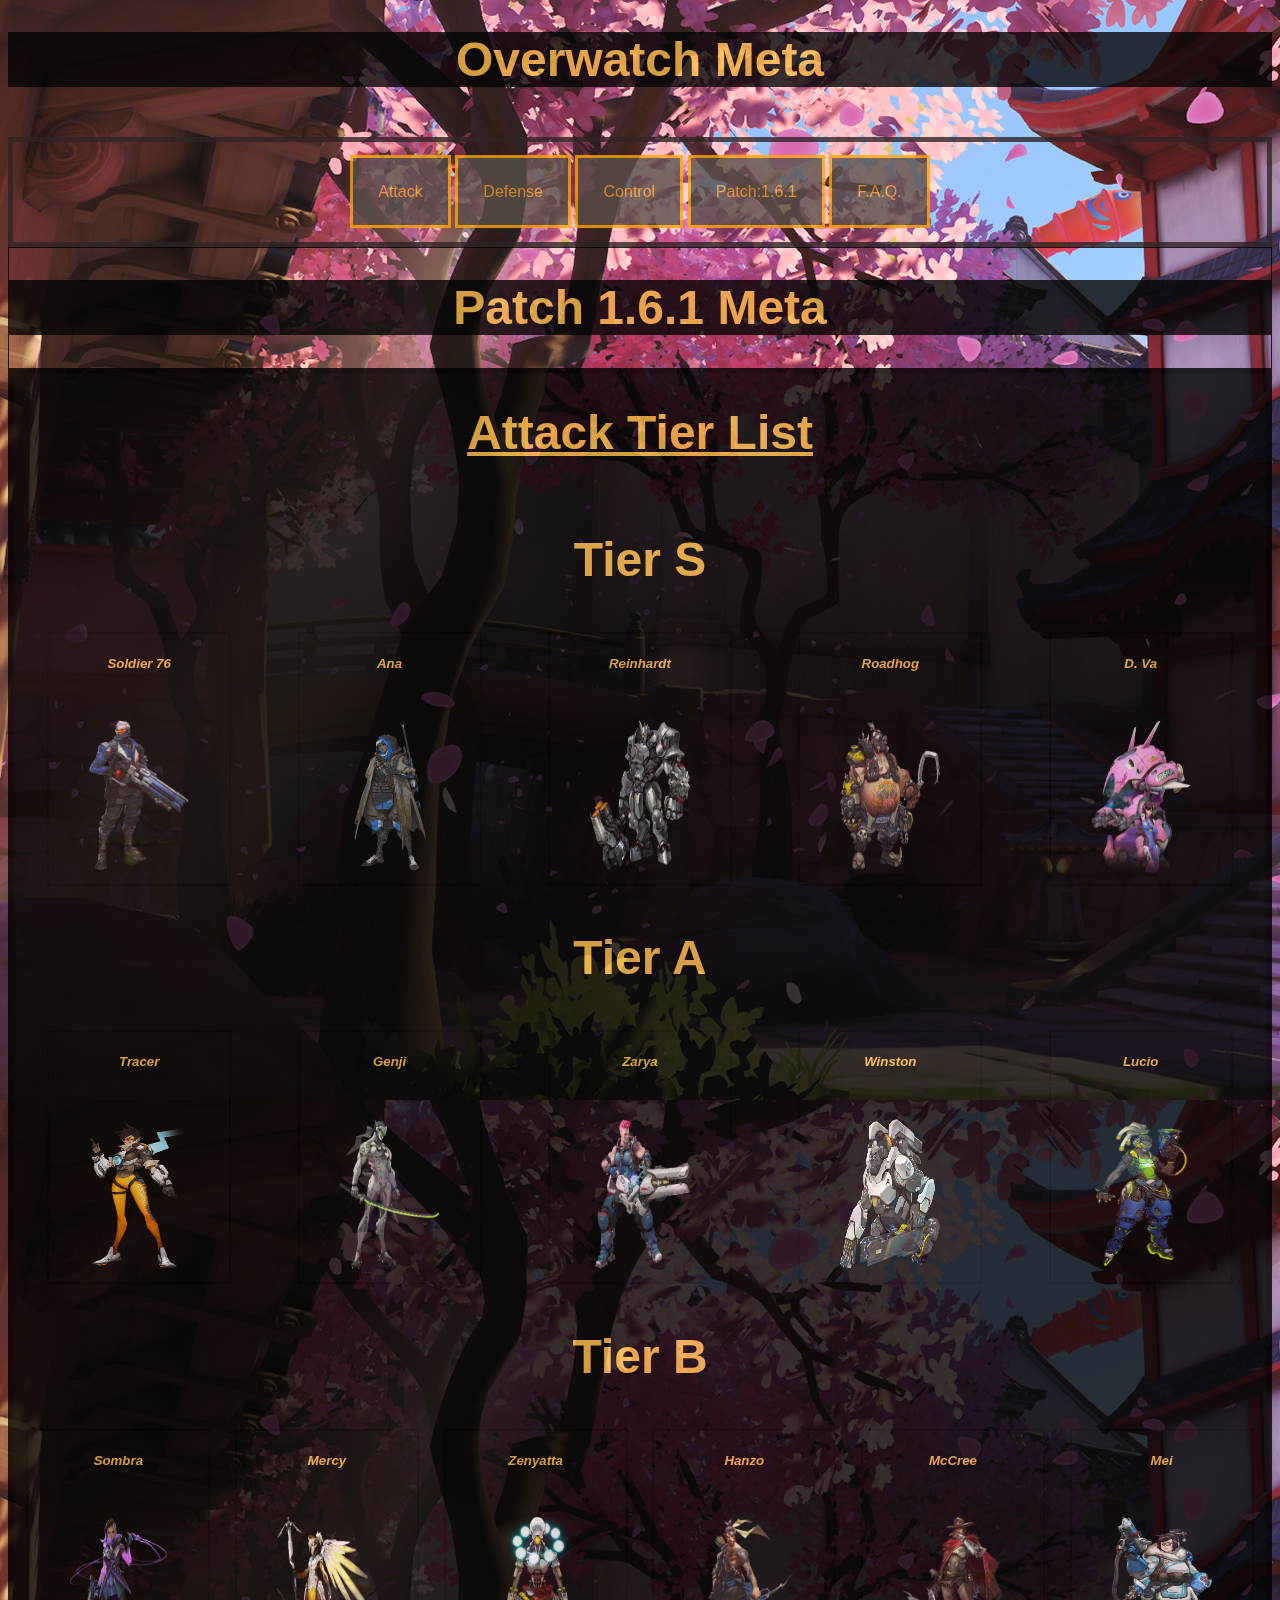
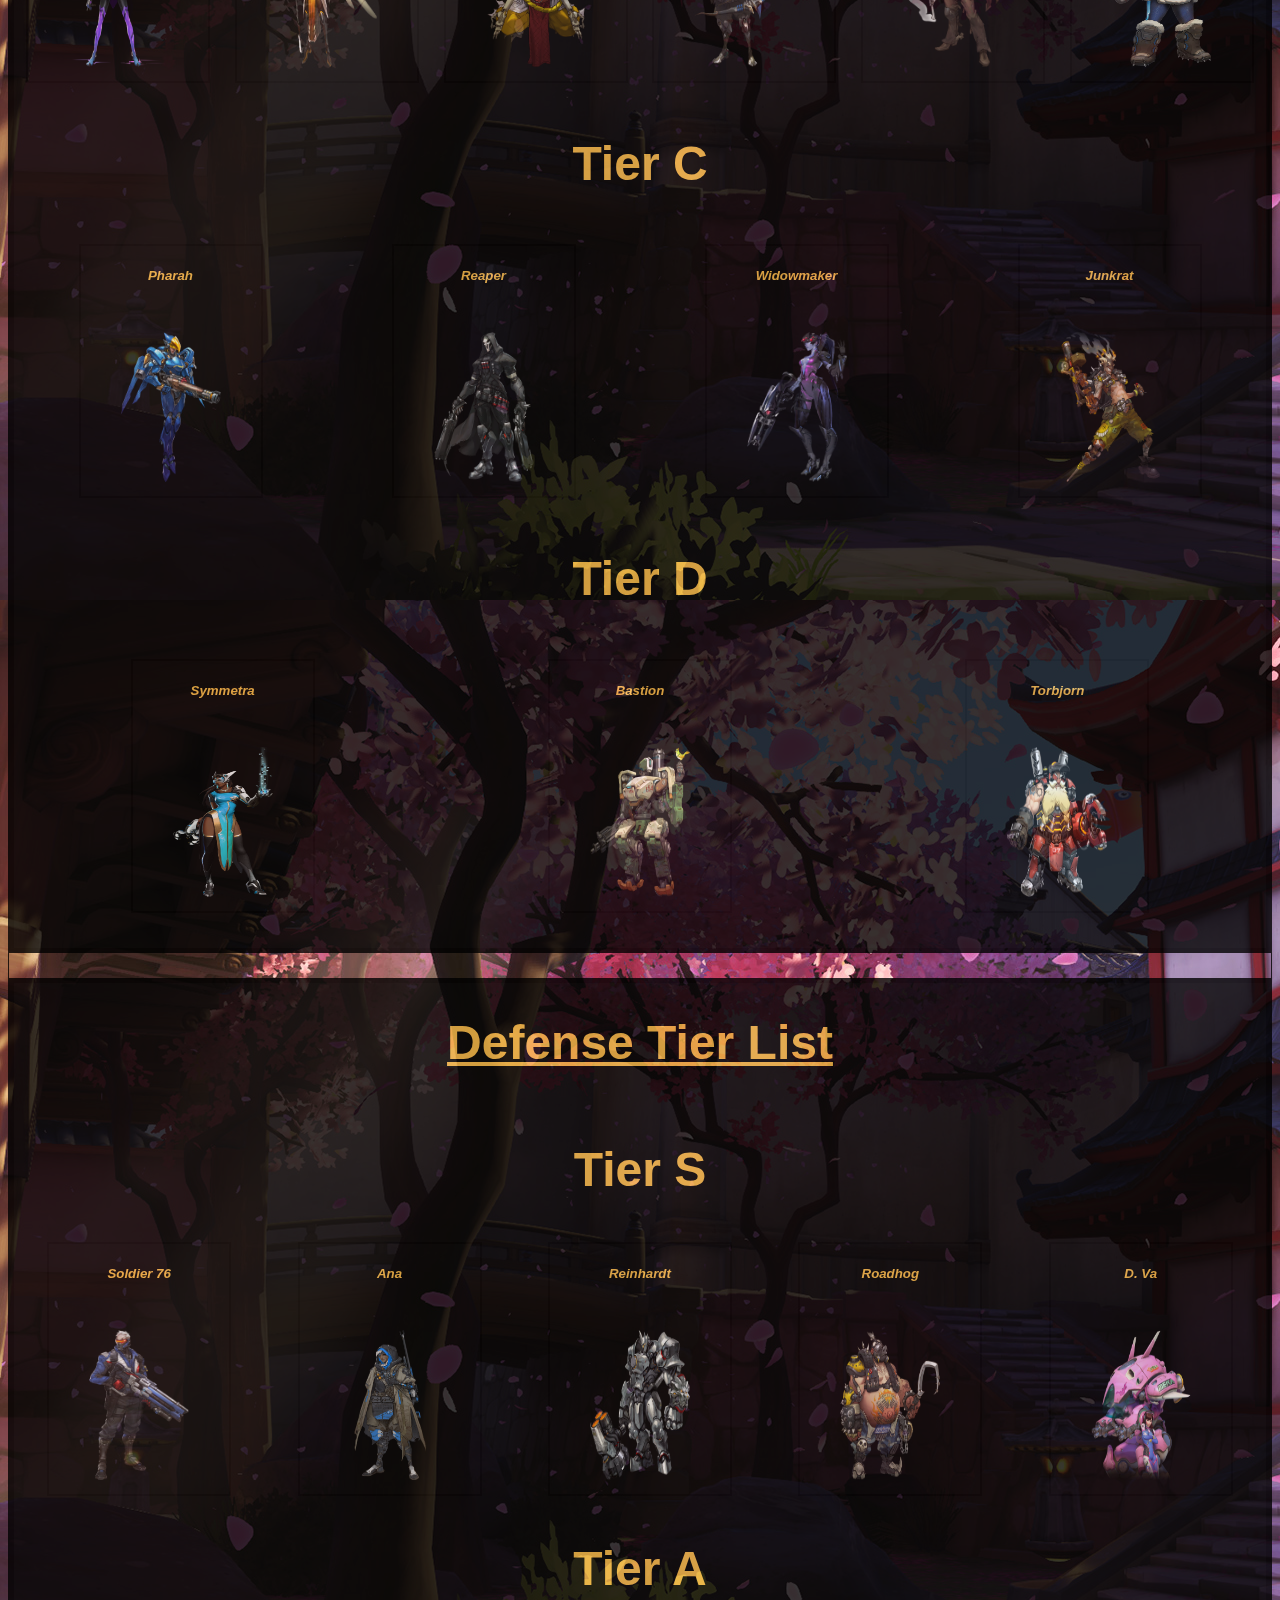
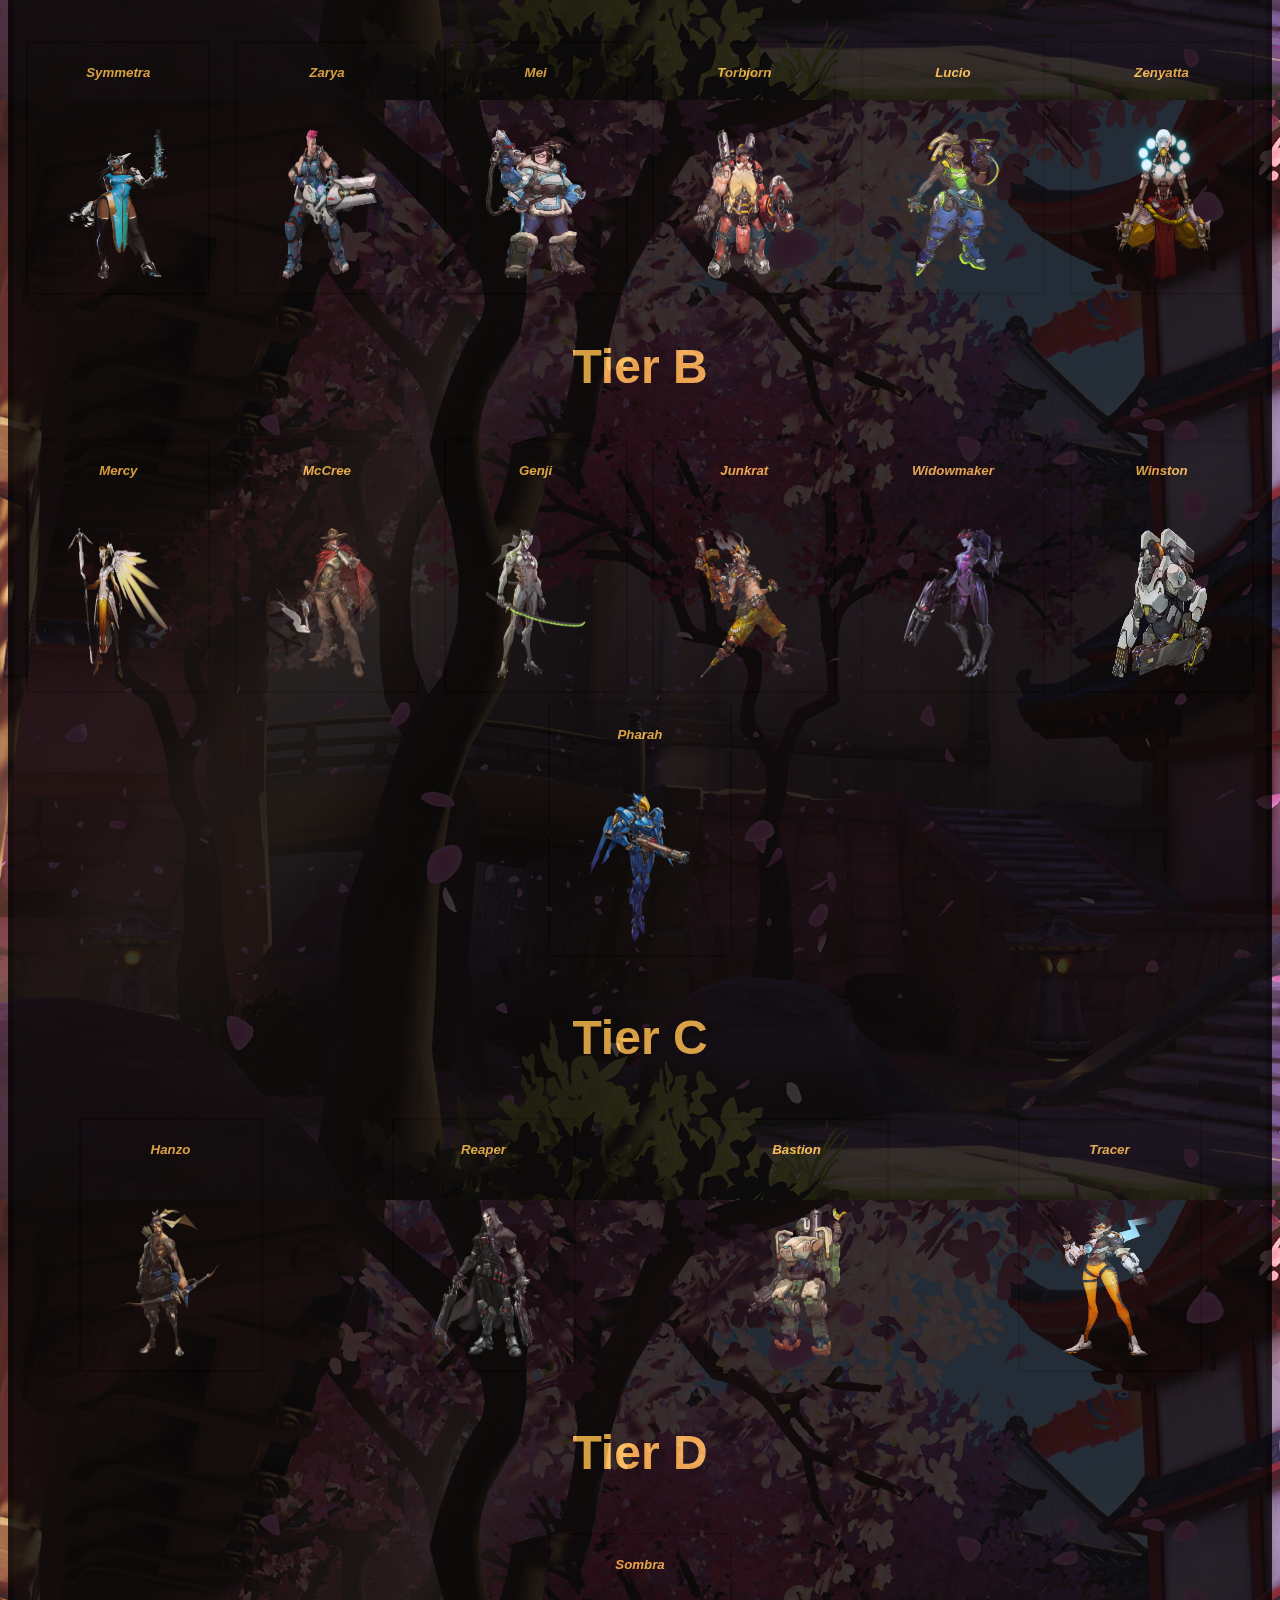
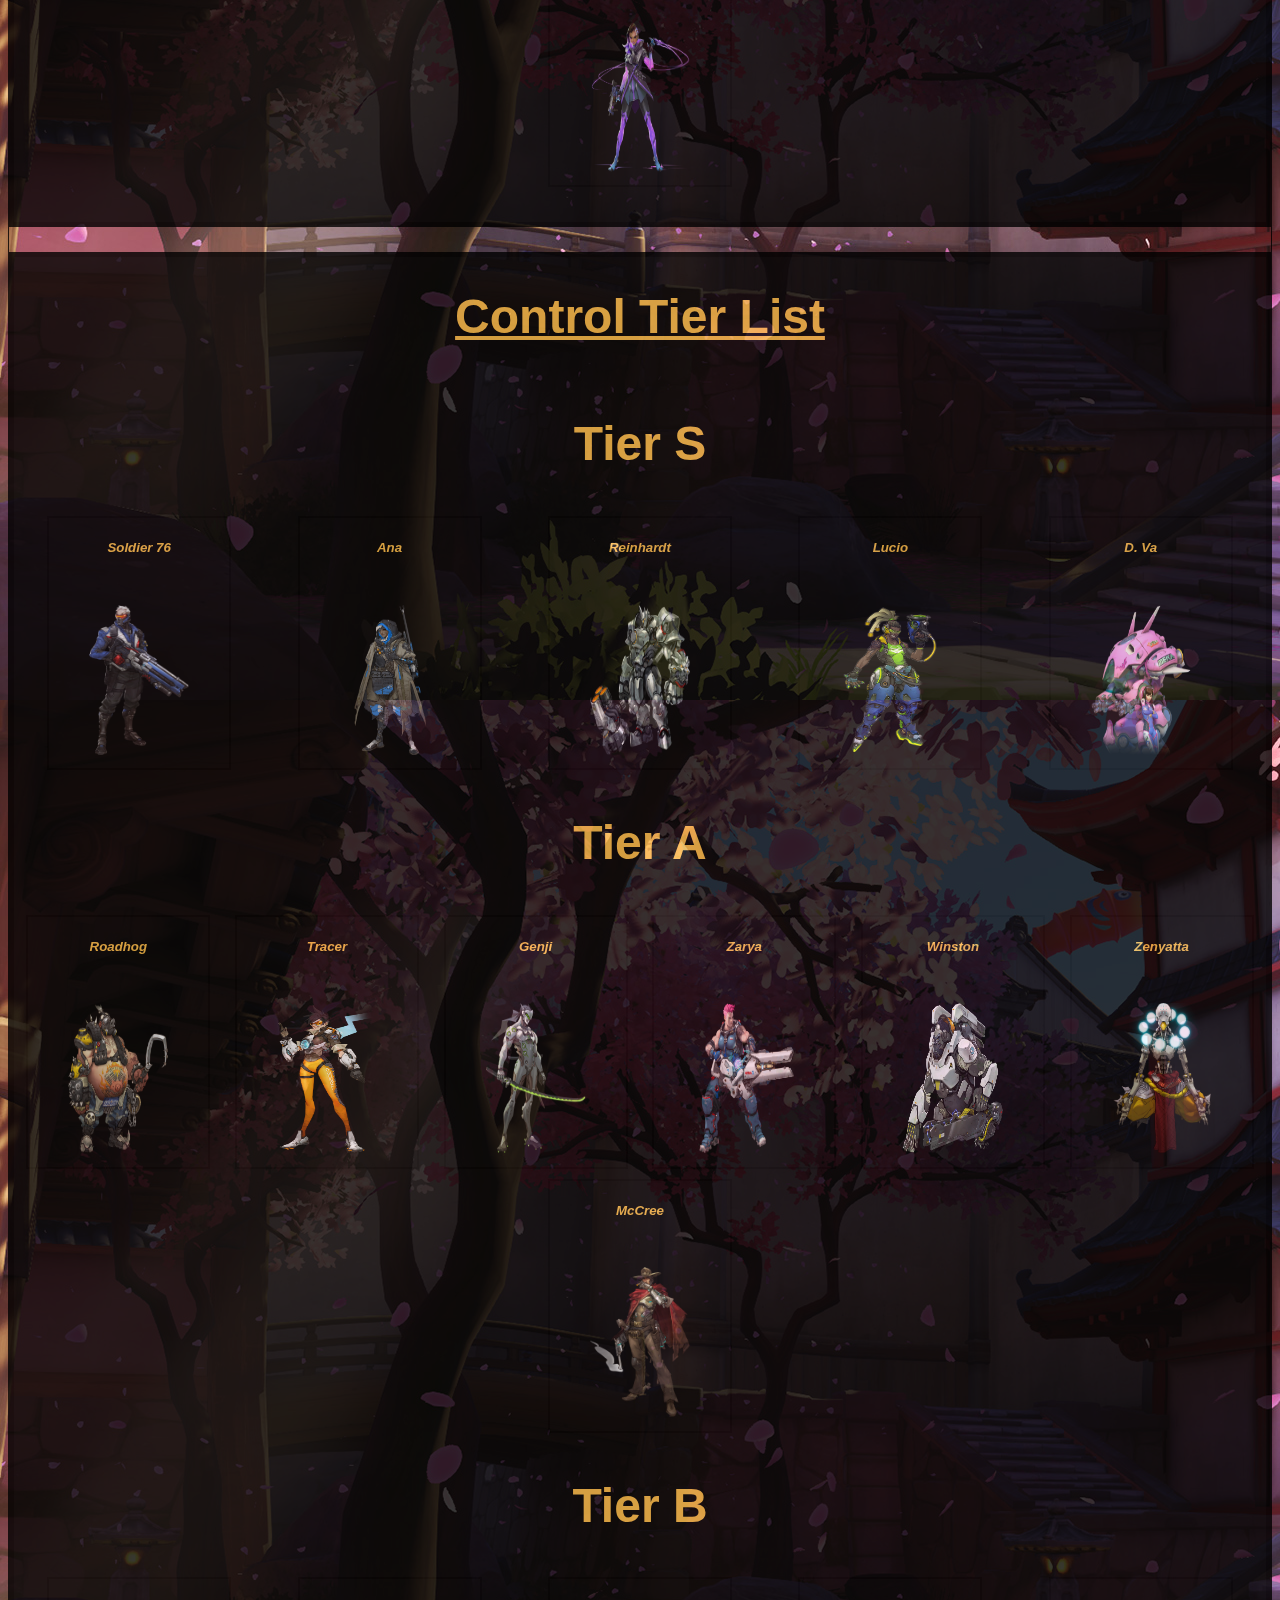
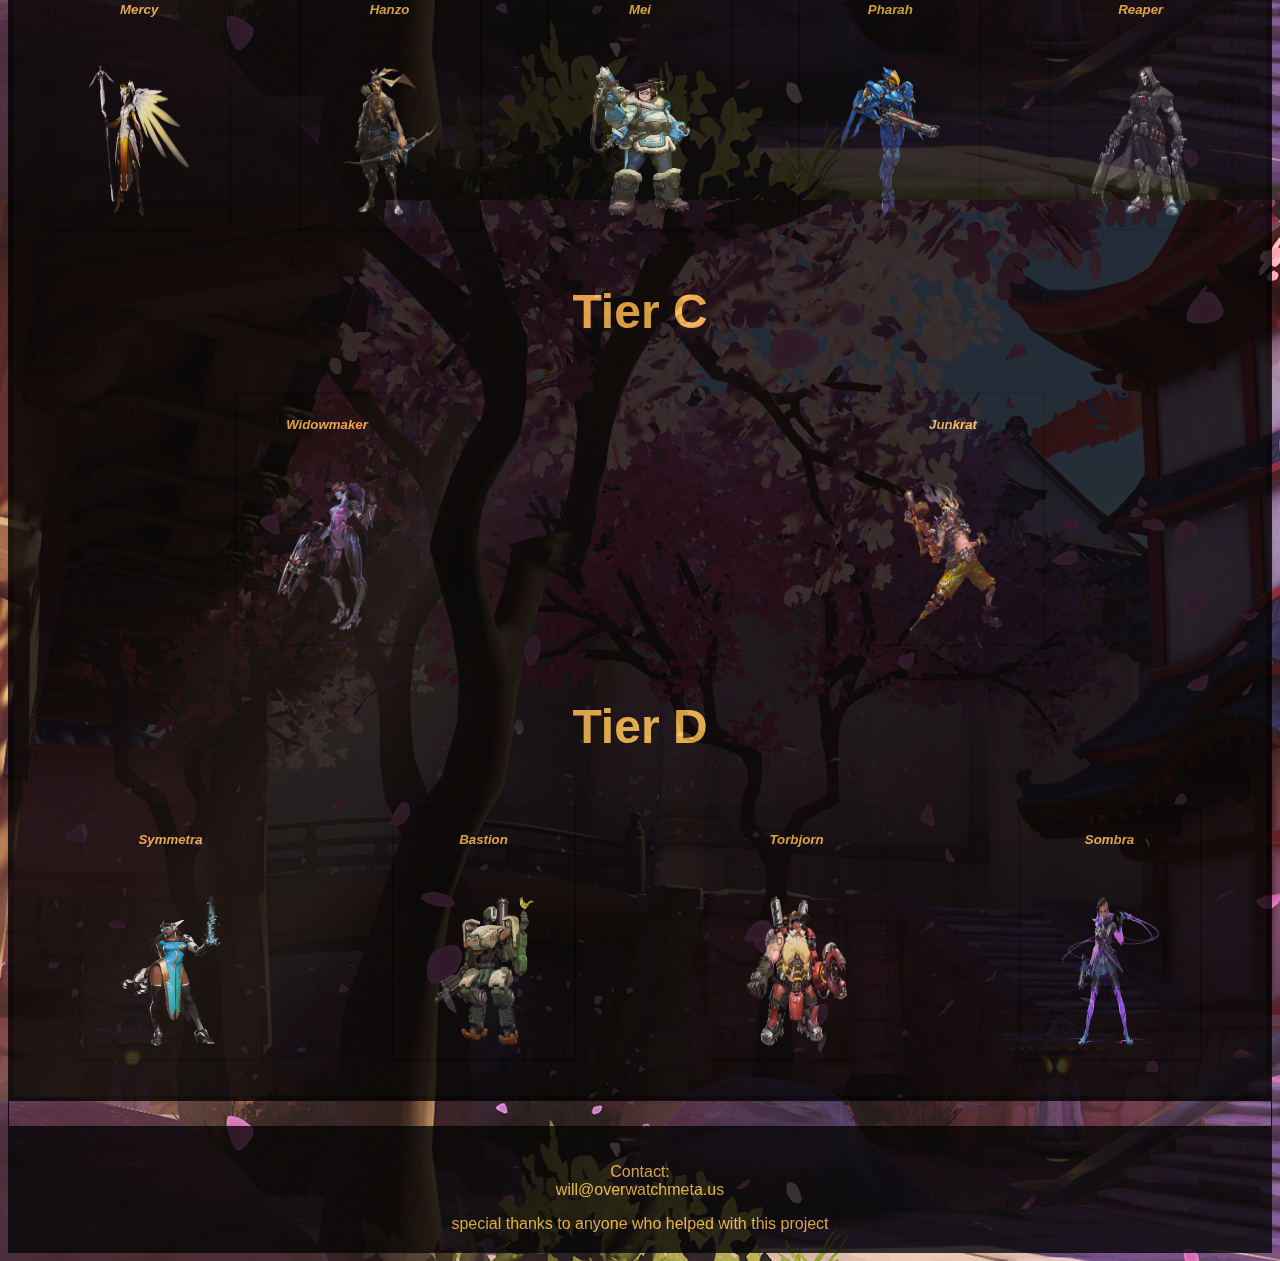
<file: index/index.html>
<!DOCTYPE html>

<html lang="en-us">

<head>
<meta charset="utf-8">
<link rel="stylesheet" href="style.css" type="text/css" />
<link rel="icon" href="https://t7.rbxcdn.com/88ce445e0d7ea70d1e61df0976fd84fc" />
<script src="https://ajax.googleapis.com/ajax/libs/jquery/3.1.1/jquery.min.js">
	
</script>
<title>Overwatch Tier List</title>

</head>

<body>
	<!-- header and links -->
	<div class="content">
		<h1 style="background-color:#060606;">Overwatch Meta</h1>
				<br>
		<div class="header">
			
		
				<nav>
					<a class="header-item" href="#attack">Attack</a>
					<a class="header-item" href="#defense">Defense</a>
					<a class="header-item" href="#koth">Control</a>
					<a class="header-item" href="index.html">Patch:1.6.1</a>
					<a class="header-item" href="FAQ.html">F.A.Q.</a>
				</nav>
				
		
		</div>
		<div class="main">
			<h1 style="background-color:#060606;">Patch 1.6.1 Meta</h1>
			<div class="tier" id="attack">
				<h1>Attack Tier List</h1>
				<h2>Tier S</h2>
				<div class="tier-box">
					<div class="character-container" ontouchstart="this.classList.toggle('hover');">
						<div class="flipper">
					<div class="character-front" id="soldier-76">
						<h5>Soldier 76</h5>
						<img src="../imgs/Soldier76.png"></img>
					</div>
					<div class="character-back" id="soldier-76">
								<p> <b>PRO</b> </p>
								<div class="Pro-Con-List">
            			   		   1. Highly moblie w/ <br>rocket jump + sprint<br>
            			   		   2. Aoe heal<br>
            			   		   3. Strong damage at long ranges<br>
            			   		   4. Can quickly burst down most heroes<br>
            			   		   5. Can kite tanks well
								</div>
								<p> <b>CON</b> </p>
								<div class="Pro-Con-List">
								</div>
							</div>
						</div>
					</div>
					<div class="character-container" ontouchstart="this.classList.toggle('hover');">
						<div class="flipper">
					<div class="character-front" id="ana">
						<h5>Ana</h5>
						<img src="../imgs/Ana.png"></img>
					</div>
					<div class="character-back" id="ana">
								<p> <b>PRO</b> </p>
								<div class="Pro-Con-List">
            			   		    1. Shuts down enemy healers<br>
               					    2. Heals incredibly fast<br>
               					    3. Strong cc
								</div>
								<p> <b>CON</b> </p>
								<div class="Pro-Con-List">
									1. Targeted by flankers
								</div>
							</div>
						</div>
					</div>
					<div class="character-container" ontouchstart="this.classList.toggle('hover');">
						<div class="flipper">
					<div class="character-front" id="reinhardt">
						<h5>Reinhardt</h5>
						<img src="../imgs/Reinhardt.png"></img>
					</div>
					<div class="character-back" id="reinhardt">
								<p> <b>PRO</b> </p>
								<div class="Pro-Con-List">
            			   		   1. Required pick(if enemy has a rein)<br>
            			   		   2. Fast charging ult<br>
            			   		   3. High melee damage
								</div>
								<p> <b>CON</b> </p>
								<div class="Pro-Con-List">
									1. Kited easily<br>
									2. Needs constant healing
								</div>
							</div>
						</div>
					</div>
					<div class="character-container" ontouchstart="this.classList.toggle('hover');">
						<div class="flipper">
					<div class="character-front" id="roadhog">
						<h5>Roadhog</h5>
						<img src="../imgs/Roadhog.png"></img>
					</div>
					<div class="character-back" id="roadhog">
								<p> <b>PRO</b> </p>
								<div class="Pro-Con-List">
            			   		   1. Big hook picks<br>
            			   		   2. 300 health self-heal<br>
            			   		   3. High damage at close/midrange
								</div>
								<p> <b>CON</b> </p>
								<div class="Pro-Con-List">
									1. Poor damage outside of midrange<br>
									2. Bullet sponge
								</div>
							</div>
						</div>
					</div>
										<div class="character-container" ontouchstart="this.classList.toggle('hover');">
						<div class="flipper">
					<div class="character-front" id="d-va">
						<h5>D. Va</h5>
						<img src="../imgs/D-Va.png"></img>
					</div>
					<div class="character-back" id="d-va">
								<p> <b>PRO</b> </p>
								<div class="Pro-Con-List">
            			   		   1. Right-clicking counters most ults<br>
            			   		   2. 2 lives<br>
            			   		   3. Chases kills well<br>
            			   		   4. Pilot D.Va tiny hitbox
								</div>
								<p> <b>CON</b> </p>
								<div class="Pro-Con-List">
									1. Poor damage at distance<br>
								</div>
							</div>
						</div>
					</div>
				</div>
				<h2>Tier A</h2>
				<div class="tier-box">
					<div class="character-container" ontouchstart="this.classList.toggle('hover');">
						<div class="flipper">
					<div class="character-front" id="tracer">
						<h5>Tracer</h5>
						<img src="../imgs/Tracer.png"></img>
					</div>
					<div class="character-back" id="tracer">
									<p> <b>PRO</b> </p>
								<div class="Pro-Con-List">
            			   		   1. Highly moblie<br>
            			   		   2. Strong flanker<br>
            			   		   3. Fast charging ult 
            			   		   
								</div>
								<p> <b>CON</b></p>
								<div class="Pro-Con-List">
									1. Low healthpool
									
								</div>
							</div>
						</div>
					</div>
					<div class="character-container" ontouchstart="this.classList.toggle('hover');">
						<div class="flipper">
					<div class="character-front" id="genji">
						<h5>Genji</h5>
						<img src="../imgs/Genji.png"></img>
					</div>
					<div class="character-back" id="genji">
									<p> <b>PRO</b> </p>
								<div class="Pro-Con-List">
            			   		   1. high burst damage<br>
            			   		   2. strong flanker<br>
            			   		   3. highly moblie
            			   		   
								</div>
								<p> <b>CON</b></p>
								<div class="Pro-Con-List">
									1. does poorly against tanks
									
								</div>
							</div>
						</div>
					</div>
					<div class="character-container" ontouchstart="this.classList.toggle('hover');">
						<div class="flipper">
					<div class="character-front" id="zarya">
						<h5>Zarya</h5>
						<img src="../imgs/Zarya.png"></img>
					</div>
					<div class="character-back" id="zarya">
									<p> <b>PRO</b> </p>
								<div class="Pro-Con-List">
            			   		   1. Decent damage at all ranges<br>
            			   		   2. Can save teammates<br>
            			   		   3. Almost always an effective pick
								</div>
								<p> <b>CON</b></p>
								<div class="Pro-Con-List">
									1. Can be energy starved by good teams
									
								</div>
							</div>
						</div>
					</div>

					<div class="character-container" ontouchstart="this.classList.toggle('hover');">
						<div class="flipper">
					<div class="character-front" id="winston">
						<h5>Winston</h5>
						<img src="../imgs/Winston.png"></img>
					</div>
					<div class="character-back" id="winston">
										<p> <b>PRO</b> </p>
								<div class="Pro-Con-List">
            			   		   1. strong gabe closer<br>
            			   		   2. works well in dive comps
            			   		   
								</div>
								<p> <b>CON</b></p>
								<div class="Pro-Con-List">
									1. outclassed by other tanks in damage output<br>
									2. D.Va/monkey in face 
									
								</div>
							</div>
						</div>
					</div>
					<div class="character-container" ontouchstart="this.classList.toggle('hover');">
						<div class="flipper">
					<div class="character-front" id="lucio">
						<h5>Lucio</h5>
						<img src="../imgs/Lucio.png"></img>
					</div>
					<div class="character-back" id="lucio">
									<p> <b>PRO</b> </p>
								<div class="Pro-Con-List">
            			   		   1. Speedboost for peal or pushing<br>
            			   		   2. Aoe heal<br>
            			   		   3. Highly moblie
            			   		   
								</div>
								<p> <b>CON</b></p>
								<div class="Pro-Con-List">
									1. Weak damage<br>
									2. Slow charging ult
									
								</div>
							</div>
						</div>
					</div>
				</div>
				<h2>Tier B</h2>
				<div class="tier-box">
						<div class="character-container" ontouchstart="this.classList.toggle('hover');">
						<div class="flipper">
					<div class="character-front" id="sombra">
						<h5>Sombra</h5>
						<img src="../imgs/Sombra.png"></img>
					</div>
					<div class="character-back" id="sombra">
								<p> <b>PRO</b> </p>
								<div class="Pro-Con-List">
            			   		   1. Health pack control<br>
            			   		   2. Strong flanker<br>
            			   		   3. Strong escapes
            			   		   
            			   		   
								</div>
								<p> <b>CON</b></p>
								<div class="Pro-Con-List">
									1. Low damage
									
								</div>
							</div>
						</div>
					</div>
					<div class="character-container" ontouchstart="this.classList.toggle('hover');">
						<div class="flipper">
					<div class="character-front" id="mercy">
						<h5>Mercy</h5>
						<img src="../imgs/Mercy.png"></img>
					</div>
					<div class="character-back" id="mercy">
									<p> <b>PRO</b> </p>
								<div class="Pro-Con-List">
            			   		   1. Low cool down escape<br>
            			   		   2. High risk/high reward ult
            			   		   
								</div>
								<p> <b>CON</b></p>
								<div class="Pro-Con-List">
									1. Weak damage<br>
									2. Useless without teammates
									
								</div>
							</div>
						</div>
					</div>
					<div class="character-container" ontouchstart="this.classList.toggle('hover');">
						<div class="flipper">
					<div class="character-front" id="zenyatta">
						<h5>Zenyatta</h5>
						<img src="../imgs/Zenyatta.png"></img>
					</div>
					<div class="character-back" id="zenyatta">
									<p> <b>PRO</b> </p>
								<div class="Pro-Con-List">
            			   		   1. Discord orb<br>
            			   		   2. Highest possible damage of any support<br>
            			   		   
								</div>
								<p> <b>CON</b></p>
								<div class="Pro-Con-List">
									1. Weak healing<br>
									2. Wide hitbox
									
								</div>
							</div>
						</div>
					</div>
					<div class="character-container" ontouchstart="this.classList.toggle('hover');">
						<div class="flipper">
					<div class="character-front" id="hanzo">
						<h5>Hanzo</h5>
						<img src="../imgs/Hanzo.png"></img>
					</div>
					<div class="character-back" id="hanzo">
										<p> <b>PRO</b> </p>
								<div class="Pro-Con-List">
            			   		   1. cheesey 1 shots<br>
            			   		   2. cheese<br>
            			   		   3. more cheese
            			   		   
								</div>
								<p> <b>CON</b></p>
								<div class="Pro-Con-List">
									1. most of the time he misses
									
								</div>
							</div>
						</div>
					</div>
					<div class="character-container" ontouchstart="this.classList.toggle('hover');">
						<div class="flipper">
					<div class="character-front" id="mccree">
						<h5>McCree</h5>
						<img src="../imgs/Mccree.png"></img>
					</div>
					<div class="character-back" id="mccree">
									<p> <b>PRO</b> </p>
								<div class="Pro-Con-List">
            			   		   1. high damage<br>
            			   		   2. stun
            			   		   
								</div>
								<p> <b>CON</b></p>
								<div class="Pro-Con-List">
									1. large damage falloff<br>
									2. fan the hammer huge random spread
									
								</div>
							</div>
						</div>
					</div>
					<div class="character-container" ontouchstart="this.classList.toggle('hover');">
						<div class="flipper">
					<div class="character-front" id="mei">
						<h5>Mei</h5>
						<img src="../imgs/Mei.png"></img>
					</div>
					<div class="character-back" id="mei">
									<p> <b>PRO</b> </p>
								<div class="Pro-Con-List">
            			   		   1. Wall off chokes separating teams<br>
            			   		   2. slow and stun + icicle headshot combo<br>
            			   		   3. ult on point 
								</div>
								<p> <b>CON</b></p>
								<div class="Pro-Con-List">
									1. Zarya bubble
									
								</div>
							</div>
						</div>
					</div>
				</div>
				<h3>Tier C</h3>
				<div class="tier-box">
					
					<div class="character-container" ontouchstart="this.classList.toggle('hover');">
						<div class="flipper">
					<div class="character-front" id="pharah">
						<h5>Pharah</h5>
						<img src="../imgs/Pharah.png"></img>
					</div>
					<div class="character-back" id="pharah">
										<p> <b>PRO</b> </p>
								<div class="Pro-Con-List">
            			   		   1. High damage fast projectiles<br>
            			   		   2. Can 2 shot most heroes<br>
            			   		   3. Almost no damage falloff
            			   		   
								</div>
								<p> <b>CON</b></p>
								<div class="Pro-Con-List">
									1. Is a floating target for hitscan heroes
									
								</div>
							</div>
						</div>
					</div>
					<div class="character-container" ontouchstart="this.classList.toggle('hover');">
						<div class="flipper">
					<div class="character-front" id="reaper">
						<h5>Reaper</h5>
						<img src="../imgs/Reaper.png"></img>
					</div>
					<div class="character-back" id="reaper">
											<p> <b>PRO</b> </p>
								<div class="Pro-Con-List">
            			   		   1. Strong close range damage<br>
            			   		   2. Higher healthpool than most dps heroes
            			   		   
            			   		   
								</div>
								<p> <b>CON</b></p>
								<div class="Pro-Con-List">
									1. Kited easily<br>
									2. Heavy damage falloff<br>
									3. Slow teleport cast
									
								</div>
							</div>
						</div>
					</div>
				
					<div class="character-container" ontouchstart="this.classList.toggle('hover');">
						<div class="flipper">
					<div class="character-front" id="widowmaker">
						<h5>Widowmaker</h5>
						<img src="../imgs/Widowmaker.png"></img>
					</div>
					<div class="character-back" id="widowmaker">
									<p> <b>PRO</b> </p>
								<div class="Pro-Con-List">
            			   		   1. High damage at all ranges<br>
            			   		   2. Can oneshot most classes
            			   		   
								</div>
								<p> <b>CON</b></p>
								<div class="Pro-Con-List">
									1. Weaker at close ranges<br>
									2. D.Va/monkey in face 
									
								</div>
							</div>
						</div>
					</div>
					<div class="character-container" ontouchstart="this.classList.toggle('hover');">
						<div class="flipper">
					<div class="character-front" id="junkrat">
						<h5>Junkrat</h5>
						<img src="../imgs/Junkrat.png"></img>
					</div>
					<div class="character-back" id="junkrat">
									<p> <b>PRO</b> </p>
								<div class="Pro-Con-List">
            			   		   1. High damage<br>
            			   		   2. Strong at holding tight chokes
            			   		   
								</div>
								<p> <b>CON</b></p>
								<div class="Pro-Con-List">
									1. Easy to dodge projectiles<br>
									2. D.Va in face 
									
								</div>
							</div>
						</div>
					</div>
				</div>
				<h3>Tier D</h3>
				<div class="tier-box">
					<div class="character-container" ontouchstart="this.classList.toggle('hover');">
						<div class="flipper">
					<div class="character-front" id="symmetra">
						<h5>Symmetra</h5>
						<img src="../imgs/Symmetra.png"></img>
					</div>
					<div class="character-back" id="symmetra">
								<p> <b>PRO</b> </p>
								<div class="Pro-Con-List">
            			   		   1. Highest winrate in comp at 56%<br>
            			   		   2. Fast charging ult<br>
            			   		   3. Annoying turrent are annoying
								</div>
								<p> <b>CON</b> </p>
								<div class="Pro-Con-List">
									1. Kited fairly easliy<br>
									2. No escapes
								</div>
							</div>
						</div>
					</div>
					<div class="character-container" ontouchstart="this.classList.toggle('hover');">
						<div class="flipper">
					<div class="character-front" id="bastion">
						<h5>Bastion</h5>
						<img src="../imgs/Bastion.png"></img>
					</div>
					<div class="character-back" id="bastion">
											<p> <b>PRO</b> </p>
								<div class="Pro-Con-List">
            			   		   1. Highest dps of any hero<br>
            			   		   2. Largest healthpool(other than tanks)
            			   		   
            			   		   
								</div>
								<p> <b>CON</b></p>
								<div class="Pro-Con-List">
									1. Immoble<br>
									2. Very wide hitbox
									
									
								</div>
							</div>
						</div>
					</div>
					<div class="character-container" ontouchstart="this.classList.toggle('hover');">
						<div class="flipper">
					<div class="character-front" id="torbjorn">
						<h5>Torbjorn</h5>
						<img src="../imgs/Torbjorn.png"></img>
					</div>
					<div class="character-back" id="torbjorn">
									<p> <b>PRO</b> </p>
								<div class="Pro-Con-List">
            			   		   1. Turrent huge range<br>
            			   		   2. High weapon damage with low falloff<br>
            			   		   3. Armor on supports<br>
            			   		   4. Ulting with turrent up stops most pushes
								</div>
								<p> <b>CON</b></p>
								<div class="Pro-Con-List">
									1. Easy to headshot
									
								</div>
							</div>
						</div>
					</div>
				</div>
			</div>
			<div class="tier" id="defense">
				<h1>Defense Tier List</h1>
				<h2>Tier S</h2>
				<div class="tier-box">
					<div class="character-container" ontouchstart="this.classList.toggle('hover');">
						<div class="flipper">
							<div class="character-front" id="soldier-76">
								<h5>Soldier 76</h5>
								<img src="../imgs/Soldier76.png"></img>
							</div>
							<div class="character-back" id="soldier-76">
								<p> <b>PRO</b> </p>
								<div class="Pro-Con-List">
            			   		   1. Highly moblie w/ <br>rocket jump + sprint<br>
            			   		   2. Aoe heal<br>
            			   		   3. Strong damage at long ranges<br>
            			   		   4. Can quickly burst down most heroes<br>
            			   		   5. Can kite tanks well
								</div>
								<p> <b>CON</b> </p>
								<div class="Pro-Con-List">
								</div>
							</div>
						</div>
					</div>
					<div class="character-container" ontouchstart="this.classList.toggle('hover');">
						<div class="flipper">
							<div class="character-front" id="ana">
								<h5>Ana</h5>
								<img src="../imgs/Ana.png"></img>
							</div>
							<div class="character-back" id="ana">
								<p> <b>PRO</b> </p>
								<div class="Pro-Con-List">
            			   		    1. Shuts down enemy healers<br>
               					    2. Heals incredibly fast<br>
               					    3. Strong cc
								</div>
								<p> <b>CON</b> </p>
								<div class="Pro-Con-List">
									1. Targeted by flankers
								</div>
							
							</div>
						</div>
					</div>
					<div class="character-container" ontouchstart="this.classList.toggle('hover');">
						<div class="flipper">
							<div class="character-front" id="reinhardt">
								<h5>Reinhardt</h5>
								<img src="../imgs/Reinhardt.png"></img>
							</div>
							<div class="character-back" id="reinhardt">
								<p> <b>PRO</b> </p>
								<div class="Pro-Con-List">
            			   		   1. Required pick(if enemy has a rein)<br>
            			   		   2. Fast charging ult<br>
            			   		   3. High melee damage
								</div>
								<p> <b>CON</b> </p>
								<div class="Pro-Con-List">
									1. Kited easily<br>
									2. Needs constant healing
								</div>
							</div>
						</div>
					</div>
					<div class="character-container" ontouchstart="this.classList.toggle('hover');">
						<div class="flipper">
							<div class="character-front" id="roadhog">
								<h5>Roadhog</h5>
								<img src="../imgs/Roadhog.png"></img>
							</div>
							<div class="character-back" id="roadhog">
								<p> <b>PRO</b> </p>
								<div class="Pro-Con-List">
            			   		   1. Big hook picks <br>
            			   		   2. 300 health self-heal<br>
            			   		   3. High damage at close/midrange
								</div>
								<p> <b>CON</b> </p>
								<div class="Pro-Con-List">
									1. Poor damage outside of midrange<br>
									2. Bullet sponge
								</div>
							</div>
						</div>
					</div>
					<div class="character-container" ontouchstart="this.classList.toggle('hover');">
						<div class="flipper">
					<div class="character-front" id="d-va">
						<h5>D. Va</h5>
						<img src="../imgs/D-Va.png"></img>
					</div>
					<div class="character-back" id="d-va">
									<p> <b>PRO</b> </p>
								<div class="Pro-Con-List">
            			   		   1. Right-clicking counters most ults<br>
            			   		   2. 2 lives<br>
            			   		   3. Chases kills well<br>
            			   		   4. Pilot D.Va tiny hitbox
								</div>
								<p> <b>CON</b> </p>
								<div class="Pro-Con-List">
									1. Poor damage at distance
								</div>
							</div>
						</div>
					</div>
				</div>
				<h2>Tier A</h2>
					<div class="tier-box">
						<div class="character-container" ontouchstart="this.classList.toggle('hover');">
						<div class="flipper">
							<div class="character-front" id="symmetra">
								<h5>Symmetra</h5>
								<img src="../imgs/Symmetra.png"></img>
							</div>
							<div class="character-back" id="symmetra">
								<p> <b>PRO</b> </p>
								<div class="Pro-Con-List">
            			   		   1. Highest winrate in comp at 56%<br>
            			   		   2. Fast charging ult<br>
            			   		   3. Annoying turrent are annoying
								</div>
								<p> <b>CON</b> </p>
								<div class="Pro-Con-List">
									1. Kited fairly easliy<br>
									2. No escapes
								</div>
							</div>
						</div>
					</div>
					<div class="character-container" ontouchstart="this.classList.toggle('hover');">
						<div class="flipper">
							<div class="character-front" id="zarya">
								<h5>Zarya</h5>
								<img src="../imgs/Zarya.png"></img>
							</div>
							<div class="character-back" id="zarya">
									<p> <b>PRO</b> </p>
								<div class="Pro-Con-List">
            			   		   1. Decent damage at all ranges<br>
            			   		   2. Can save teammates<br>
            			   		   3. Almost always an effective pick
								</div>
								<p> <b>CON</b></p>
								<div class="Pro-Con-List">
									1. Can be energy starved by good teams
									
								</div>
							</div>
						</div>
					</div>
				<div class="character-container" ontouchstart="this.classList.toggle('hover');">
					<div class="flipper">
					<div class="character-front" id="mei">
						<h5>Mei</h5>
						<img src="../imgs/Mei.png"></img>
					</div>
					<div class="character-back" id="mei">
									<p> <b>PRO</b> </p>
								<div class="Pro-Con-List">
            			   		   1. Wall off chokes separating teams<br>
            			   		   2. Slow and stun + icicle headshot combo<br>
            			   		   3. Ult on point 
								</div>
								<p> <b>CON</b></p>
								<div class="Pro-Con-List">
									1. Zarya bubble
									
								</div>
							</div>
						</div>
					</div>
				
				
					<div class="character-container" ontouchstart="this.classList.toggle('hover');">
						<div class="flipper">
					<div class="character-front" id="torbjorn">
						<h5>Torbjorn</h5>
						<img src="../imgs/Torbjorn.png"></img>
					</div>
					<div class="character-back" id="torbjorn">
									<p> <b>PRO</b> </p>
								<div class="Pro-Con-List">
            			   		   1. Turrent huge range<br>
            			   		   2. High weapon damage with low falloff<br>
            			   		   3. Armor on supports<br>
            			   		   4. Ulting with turrent up stops most pushes
								</div>
								<p> <b>CON</b></p>
								<div class="Pro-Con-List">
									1. Easy to headshot
									
								</div>
							</div>
						</div>
					</div>
					<div class="character-container" ontouchstart="this.classList.toggle('hover');">
						<div class="flipper">
					<div class="character-front" id="lucio">
						<h5>Lucio</h5>
						<img src="../imgs/Lucio.png"></img>
					</div>
					<div class="character-back" id="lucio">
									<p> <b>PRO</b> </p>
								<div class="Pro-Con-List">
            			   		   1. Speedboost for peal or pushing<br>
            			   		   2. Aoe heal<br>
            			   		   3. Highly moblie
            			   		   
								</div>
								<p> <b>CON</b></p>
								<div class="Pro-Con-List">
									1. Weak damage<br>
									2. Slow charging ult
									
								</div>
							</div>
						</div>
					</div>
					
					<div class="character-container" ontouchstart="this.classList.toggle('hover');">
						<div class="flipper">
					<div class="character-front" id="zenyatta">
						<h5>Zenyatta</h5>
						<img src="../imgs/Zenyatta.png"></img>
					</div>
					<div class="character-back" id="zenyatta">
									<p> <b>PRO</b> </p>
								<div class="Pro-Con-List">
            			   		   1. Discord orb<br>
            			   		   2. Highest possible damage of any support<br>
            			   		   
								</div>
								<p> <b>CON</b></p>
								<div class="Pro-Con-List">
									1. Weak healing<br>
									2. Wide hitbox
									
								</div>
							</div>
						</div>
					</div>
				</div>
				<h2>Tier B</h2>
				<div class="tier-box">
					<div class="character-container" ontouchstart="this.classList.toggle('hover');">
						<div class="flipper">
					<div class="character-front" id="mercy">
						<h5>Mercy</h5>
						<img src="../imgs/Mercy.png"></img>
					</div>
					<div class="character-back" id="mercy">
									<p> <b>PRO</b> </p>
								<div class="Pro-Con-List">
            			   		   1. Low cool down escape<br>
            			   		   2. High risk/high reward ult
            			   		   
								</div>
								<p> <b>CON</b></p>
								<div class="Pro-Con-List">
									1. Weak damage<br>
									2. Useless without teammates
									
								</div>
							</div>
						</div>
					</div>
						<div class="character-container" ontouchstart="this.classList.toggle('hover');">
						<div class="flipper">
					<div class="character-front" id="mccree">
						<h5>McCree</h5>
						<img src="../imgs/Mccree.png"></img>
					</div>
					<div class="character-back" id="mccree">
									<p> <b>PRO</b> </p>
								<div class="Pro-Con-List">
            			   		   1. High damage<br>
            			   		   2. Stun
            			   		   
								</div>
								<p> <b>CON</b></p>
								<div class="Pro-Con-List">
									1. Large damage falloff<br>
									2. Fan the hammer huge random spread
									
								</div>
							</div>
						</div>
					</div>
						<div class="character-container" ontouchstart="this.classList.toggle('hover');">
						<div class="flipper">
					<div class="character-front" id="genji">
						<h5>Genji</h5>
						<img src="../imgs/Genji.png"></img>
					</div>
					<div class="character-back" id="genji">
									<p> <b>PRO</b> </p>
								<div class="Pro-Con-List">
            			   		   1. High burst damage<br>
            			   		   2. Strong flanker<br>
            			   		   3. Highly moblie
            			   		   
								</div>
								<p> <b>CON</b></p>
								<div class="Pro-Con-List">
									1. Does poorly against tanks
									
								</div>
							</div>
						</div>
					</div>
						<div class="character-container" ontouchstart="this.classList.toggle('hover');">
						<div class="flipper">
					<div class="character-front" id="junkrat">
						<h5>Junkrat</h5>
						<img src="../imgs/Junkrat.png"></img>
					</div>
					<div class="character-back" id="junkrat">
									<p> <b>PRO</b> </p>
								<div class="Pro-Con-List">
            			   		   1. High damage<br>
            			   		   2. Strong at holding tight chokes
            			   		   
								</div>
								<p> <b>CON</b></p>
								<div class="Pro-Con-List">
									1. Easy to dodge projectiles<br>
									2. D.Va in face 
									
								</div>
							</div>
						</div>
					</div>
				
						<div class="character-container" ontouchstart="this.classList.toggle('hover');">
						<div class="flipper">
					<div class="character-front" id="widowmaker">
						<h5>Widowmaker</h5>
						<img src="../imgs/Widowmaker.png"></img>
					</div>
					<div class="character-back" id="windowmaker">
									<p> <b>PRO</b> </p>
								<div class="Pro-Con-List">
            			   		   1. High damage at all ranges<br>
            			   		   2. Can oneshot most classes
            			   		   
								</div>
								<p> <b>CON</b></p>
								<div class="Pro-Con-List">
									1. Weaker at close ranges<br>
									2. D.Va/monkey in face 
									
								</div>
							</div>
						</div>
					</div>
						<div class="character-container" ontouchstart="this.classList.toggle('hover');">
						<div class="flipper">
					<div class="character-front" id="winston">
						<h5>Winston</h5>
						<img src="../imgs/Winston.png"></img>
					</div>
					<div class="character-back" id="winston">
										<p> <b>PRO</b> </p>
								<div class="Pro-Con-List">
            			   		   1. Strong gap closer<br>
            			   		   2. Works well in dive comps
            			   		   
								</div>
								<p> <b>CON</b></p>
								<div class="Pro-Con-List">
									1. Outclassed by other tanks in damage output<br>
									2. Susceptible to kiting 
									
								</div>
							</div>
						</div>
					</div>
						<div class="character-container" ontouchstart="this.classList.toggle('hover');">
						<div class="flipper">
				
					<div class="character-front" id="pharah">
						<h5>Pharah</h5>
						<img src="../imgs/Pharah.png"></img>
					</div>
					<div class="character-back" id="pharah">
										<p> <b>PRO</b> </p>
								<div class="Pro-Con-List">
            			   		   1. High damage fast projectiles<br>
            			   		   2. Can 2 shot most heroes<br>
            			   		   3. Almost no damage falloff
            			   		   
								</div>
								<p> <b>CON</b></p>
								<div class="Pro-Con-List">
									1. Is a floating target for hitscan heroes
									
								</div>
							</div>
						</div>
					</div>
				</div>
				<h3>Tier C</h3>
				<div class="tier-box">
							<div class="character-container" ontouchstart="this.classList.toggle('hover');">
						<div class="flipper">
					<div class="character-front" id="hanzo">
						<h5>Hanzo</h5>
						<img src="../imgs/Hanzo.png"></img>
					</div>
					<div class="character-back" id="hanzo">
										<p> <b>PRO</b> </p>
								<div class="Pro-Con-List">
            			   		   1. cheesey 1 shots<br>
            			   		   2. dragon combos<br>
            			   		   3. Sonic arrow
            			   		   
								</div>
								<p> <b>CON</b></p>
								<div class="Pro-Con-List">
									1. most of the time he misses
									
								</div>
							</div>
						</div>
					</div>
						<div class="character-container" ontouchstart="this.classList.toggle('hover');">
						<div class="flipper">
				
					<div class="character-front" id="reaper">
						<h5>Reaper</h5>
						<img src="../imgs/Reaper.png"></img>
					</div>
					<div class="character-back" id="reaper">
											<p> <b>PRO</b> </p>
								<div class="Pro-Con-List">
            			   		   1. Strong close range damage<br>
            			   		   2. higher healthpool than most dps heroes
            			   		   
            			   		   
								</div>
								<p> <b>CON</b></p>
								<div class="Pro-Con-List">
									1. Kited easily<br>
									2. Heavy damage falloff<br>
									3. Slow teleport cast
									
								</div>
							</div>
						</div>
					</div>
						<div class="character-container" ontouchstart="this.classList.toggle('hover');">
						<div class="flipper">
				
					<div class="character-front" id="bastion">
						<h5>Bastion</h5>
						<img src="../imgs/Bastion.png"></img>
					</div>
					<div class="character-back" id="bastion">
											<p> <b>PRO</b> </p>
								<div class="Pro-Con-List">
            			   		   1. Highest dps of any hero<br>
            			   		   2. Largest healthpool(other than tanks)
            			   		   
            			   		   
								</div>
								<p> <b>CON</b></p>
								<div class="Pro-Con-List">
									1. Immoble<br>
									2. Very wide hitbox
									
									
								</div>
							</div>
						</div>
					</div>
						<div class="character-container" ontouchstart="this.classList.toggle('hover');">
						<div class="flipper">
				
					<div class="character-front" id="tracer">
						<h5>Tracer</h5>
						<img src="../imgs/Tracer.png"></img>
					</div>
					<div class="character-back" id="tracer">
									<p> <b>PRO</b> </p>
								<div class="Pro-Con-List">
            			   		   1. Highly moblie<br>
            			   		   2. Strong flanker<br>
            			   		   3. Fast charging ult 
            			   		   
								</div>
								<p> <b>CON</b></p>
								<div class="Pro-Con-List">
									1. Low healthpool
									
								</div>
							</div>
						</div>
					</div>
				</div>
				<h3>Tier D</h3>
				<div class="tier-box">
					
						<div class="character-container" ontouchstart="this.classList.toggle('hover');">
						<div class="flipper">
				
					<div class="character-front" id="sombra">
						<h5>Sombra</h5>
						<img src="../imgs/Sombra.png"></img>
					</div>
					<div class="character-back" id="sombra">
								<p> <b>PRO</b> </p>
								<div class="Pro-Con-List">
            			   		   1. Health pack control<br>
            			   		   2. Strong flanker<br>
            			   		   3. Strong escapes
            			   		   
            			   		   
								</div>
								<p> <b>CON</b></p>
								<div class="Pro-Con-List">
									1. Low damage
									
								</div>
							</div>
						</div>
					</div>
				</div>
			</div>
			<div class="tier" id="koth">
				<h1>Control Tier List</h1>
				<h2>Tier S</h2>
				<div class="tier-box">
					<div class="character-container" ontouchstart="this.classList.toggle('hover');">
						<div class="flipper">
					<div class="character-front" id="soldier-76">
						<h5>Soldier 76</h5>
						<img src="../imgs/Soldier76.png"></img>
					</div>
					<div class="character-back" id="soldier-76">
								<p> <b>PRO</b> </p>
								<div class="Pro-Con-List">
            			   		   1. Highly moblie w/ <br>rocket jump + sprint<br>
            			   		   2. Aoe heal<br>
            			   		   3. Strong damage at long ranges<br>
            			   		   4. Can quickly burst down most heroes<br>
            			   		   5. Can kite tanks well
								</div>
								<p> <b>CON</b> </p>
								<div class="Pro-Con-List">
								</div>
							</div>
						</div>
					</div>
					<div class="character-container" ontouchstart="this.classList.toggle('hover');">
						<div class="flipper">
					<div class="character-front" id="ana">
						<h5>Ana</h5>
						<img src="../imgs/Ana.png"></img>
					</div>
					<div class="character-back" id="ana">
								<p> <b>PRO</b> </p>
								<div class="Pro-Con-List">
            			   		    1. Shuts down enemy healers<br>
               					    2. Heals incredibly fast<br>
               					    3. Strong cc
								</div>
								<p> <b>CON</b> </p>
								<div class="Pro-Con-List">
									1. Targeted by flankers
								</div>
							</div>
						</div>
					</div>
					<div class="character-container" ontouchstart="this.classList.toggle('hover');">
						<div class="flipper">
					<div class="character-front" id="reinhardt">
						<h5>Reinhardt</h5>
						<img src="../imgs/Reinhardt.png"></img>
					</div>
					<div class="character-back" id="reinhardt">
								<p> <b>PRO</b> </p>
								<div class="Pro-Con-List">
            			   		   1. Required pick(if enemy has a rein)<br>
            			   		   2. Fast charging ult<br>
            			   		   3. High melee damage
								</div>
								<p> <b>CON</b> </p>
								<div class="Pro-Con-List">
									1. Kited easily<br>
									2. Needs constant healing
								</div>
							</div>
						</div>
					</div>
					<div class="character-container" ontouchstart="this.classList.toggle('hover');">
						<div class="flipper">
					<div class="character-front" id="lucio">
						<h5>Lucio</h5>
						<img src="../imgs/Lucio.png"></img>
					</div>
					<div class="character-back" id="lucio">
									<p> <b>PRO</b> </p>
								<div class="Pro-Con-List">
            			   		   1. Speedboost for peal or pushing<br>
            			   		   2. Aoe heal<br>
            			   		   3. Highly moblie
            			   		   
								</div>
								<p> <b>CON</b></p>
								<div class="Pro-Con-List">
									1. Weak damage<br>
									2. Slow charging ult
									
								</div>
							</div>
						</div>
					</div>
					<div class="character-container" ontouchstart="this.classList.toggle('hover');">
						<div class="flipper">
					<div class="character-front" id="d-va">
						<h5>D. Va</h5>
						<img src="../imgs/D-Va.png"></img>
					</div>
					<div class="character-back" id="d-va">
								<p> <b>PRO</b> </p>
								<div class="Pro-Con-List">
            			   		   1. Right-clicking counters most ults<br>
            			   		   2. 2 lives<br>
            			   		   3. Chases kills well<br>
            			   		   4. Pilot D.Va tiny hitbox
								</div>
								<p> <b>CON</b> </p>
								<div class="Pro-Con-List">
									1. Poor damage at distance<br>
								</div>
							</div>
						</div>
					</div>
				</div>
				<h2>Tier A</h2>
				<div class="tier-box">
					<div class="character-container" ontouchstart="this.classList.toggle('hover');">
						<div class="flipper">
					<div class="character-front" id="roadhog">
						<h5>Roadhog</h5>
						<img src="../imgs/Roadhog.png"></img>
					</div>
					<div class="character-back" id="roadhog">
								<p> <b>PRO</b> </p>
								<div class="Pro-Con-List">
            			   		   1. Big hook picks<br>
            			   		   2. 300 health self-heal<br>
            			   		   3. High damage at close/midrange
								</div>
								<p> <b>CON</b> </p>
								<div class="Pro-Con-List">
									1. Poor damage outside of midrange<br>
									2. Bullet sponge
								</div>
							</div>
						</div>
					</div>
					<div class="character-container" ontouchstart="this.classList.toggle('hover');">
						<div class="flipper">
						<div class="character-front" id="tracer">
						<h5>Tracer</h5>
						<img src="../imgs/Tracer.png"></img>
					</div>
					<div class="character-back" id="tracer">
									<p> <b>PRO</b> </p>
								<div class="Pro-Con-List">
            			   		   1. Highly moblie<br>
            			   		   2. Strong flanker<br>
            			   		   3. Fast charging ult 
            			   		   
								</div>
								<p> <b>CON</b></p>
								<div class="Pro-Con-List">
									1. Low healthpool
									
								</div>
							</div>
						</div>
					</div>
					<div class="character-container" ontouchstart="this.classList.toggle('hover');">
						<div class="flipper">
					<div class="character-front" id="genji">
						<h5>Genji</h5>
						<img src="../imgs/Genji.png"></img>
					</div>
					<div class="character-back" id="genji">
									<p> <b>PRO</b> </p>
								<div class="Pro-Con-List">
            			   		   1. high burst damage<br>
            			   		   2. strong flanker<br>
            			   		   3. highly moblie
            			   		   
								</div>
								<p> <b>CON</b></p>
								<div class="Pro-Con-List">
									1. does poorly against tanks
									
								</div>
							</div>
						</div>
					</div>
					<div class="character-container" ontouchstart="this.classList.toggle('hover');">
						<div class="flipper">
					<div class="character-front" id="zarya">
						<h5>Zarya</h5>
						<img src="../imgs/Zarya.png"></img>
					</div>
					<div class="character-back" id="zarya">
									<p> <b>PRO</b> </p>
								<div class="Pro-Con-List">
            			   		   1. Decent damage at all ranges<br>
            			   		   2. Can save teammates<br>
            			   		   3. Almost always an effective pick
								</div>
								<p> <b>CON</b></p>
								<div class="Pro-Con-List">
									1. Can be energy starved by good teams
									
								</div>
							</div>
						</div>
					</div>
					<div class="character-container" ontouchstart="this.classList.toggle('hover');">
						<div class="flipper">
					<div class="character-front" id="winston">
						<h5>Winston</h5>
						<img src="../imgs/Winston.png"></img>
					</div>
					<div class="character-back" id="winston">
										<p> <b>PRO</b> </p>
								<div class="Pro-Con-List">
            			   		   1. strong gabe closer<br>
            			   		   2. works well in dive comps
            			   		   
								</div>
								<p> <b>CON</b></p>
								<div class="Pro-Con-List">
									1. outclassed by other tanks in damage output<br>
									2. D.Va/monkey in face 
									
								</div>
							</div>
						</div>
					</div>
					<div class="character-container" ontouchstart="this.classList.toggle('hover');">
						<div class="flipper">
					<div class="character-front" id="zenyatta">
						<h5>Zenyatta</h5>
						<img src="../imgs/Zenyatta.png"></img>
					</div>
					<div class="character-back" id="zenyatta">
									<p> <b>PRO</b> </p>
								<div class="Pro-Con-List">
            			   		   1. discord orb<br>
            			   		   2. highest possible damage of any support<br>
            			   		   
								</div>
								<p> <b>CON</b></p>
								<div class="Pro-Con-List">
									1. weak healing<br>
									2. wide hitbox
									
								</div>
							</div>
						</div>
					</div>
					<div class="character-container" ontouchstart="this.classList.toggle('hover');">
						<div class="flipper">
					<div class="character-front" id="mccree">
						<h5>McCree</h5>
						<img src="../imgs/Mccree.png"></img>
					</div>
					<div class="character-back" id="mccree">
									<p> <b>PRO</b> </p>
								<div class="Pro-Con-List">
            			   		   1. high damage<br>
            			   		   2. stun
            			   		   
								</div>
								<p> <b>CON</b></p>
								<div class="Pro-Con-List">
									1. large damage falloff<br>
									2. fan the hammer huge random spread
									
								</div>
							</div>
						</div>
					</div>
				</div>
				<h2>Tier B</h2>
				<div class="tier-box">
					<div class="character-container" ontouchstart="this.classList.toggle('hover');">
						<div class="flipper">
					<div class="character-front" id="mercy">
						<h5>Mercy</h5>
						<img src="../imgs/Mercy.png"></img>
					</div>
					<div class="character-back" id="mercy">
									<p> <b>PRO</b> </p>
								<div class="Pro-Con-List">
            			   		   1. Low cool down escape<br>
            			   		   2. High risk/high reward ult
            			   		   
								</div>
								<p> <b>CON</b></p>
								<div class="Pro-Con-List">
									1. Weak damage<br>
									2. Useless without teammates
									
								</div>
							</div>
						</div>
					</div>
					<div class="character-container" ontouchstart="this.classList.toggle('hover');">
						<div class="flipper">
					<div class="character-front" id="hanzo">
						<h5>Hanzo</h5>
						<img src="../imgs/Hanzo.png"></img>
					</div>
					<div class="character-back" id="hanzo">
										<p> <b>PRO</b> </p>
								<div class="Pro-Con-List">
            			   		   1. cheesey 1 shots<br>
            			   		   2. cheese<br>
            			   		   3. more cheese
            			   		   
								</div>
								<p> <b>CON</b></p>
								<div class="Pro-Con-List">
									1. most of the time he misses
									
								</div>
							</div>
						</div>
					</div>
					<div class="character-container" ontouchstart="this.classList.toggle('hover');">
						<div class="flipper">
					<div class="character-front" id="mei">
						<h5>Mei</h5>
						<img src="../imgs/Mei.png"></img>
					</div>
					<div class="character-back" id="mei">
								<p> <b>PRO</b> </p>
								<div class="Pro-Con-List">
            			   		   1. Wall off chokes separating teams<br>
            			   		   2. slow and stun + icicle headshot combo<br>
            			   		   3. ult on point 
								</div>
								<p> <b>CON</b></p>
								<div class="Pro-Con-List">
									1. Zarya bubble
									
								</div>
							</div>
						</div>
					</div>
				
					<div class="character-container" ontouchstart="this.classList.toggle('hover');">
						<div class="flipper">
					<div class="character-front" id="pharah">
						<h5>Pharah</h5>
						<img src="../imgs/Pharah.png"></img>
					</div>
					<div class="character-back" id="pharah">
										<p> <b>PRO</b> </p>
								<div class="Pro-Con-List">
            			   		   1. High damage fast projectiles<br>
            			   		   2. Can 2 shot most heroes<br>
            			   		   3. Almost no damage falloff
            			   		   
								</div>
								<p> <b>CON</b></p>
								<div class="Pro-Con-List">
									1. Is a floating target for hitscan heroes
									
								</div>
							</div>
						</div>
					</div>
					<div class="character-container" ontouchstart="this.classList.toggle('hover');">
						<div class="flipper">
					<div class="character-front" id="reaper">
						<h5>Reaper</h5>
						<img src="../imgs/Reaper.png"></img>
					</div>
					<div class="character-back" id="reaper">
											<p> <b>PRO</b> </p>
								<div class="Pro-Con-List">
            			   		   1. strong close range damage<br>
            			   		   2. higher healthpool than most dps heroes
            			   		   
            			   		   
								</div>
								<p> <b>CON</b></p>
								<div class="Pro-Con-List">
									1. kited easily<br>
									2. heavy damage falloff<br>
									3. slow teleport cast
									
								</div>
							</div>
						</div>
					</div>
				</div>
				
				<h3>Tier C</h3>
				<div class="tier-box">
					<div class="character-container" ontouchstart="this.classList.toggle('hover');">
						<div class="flipper">
					<div class="character-front" id="widowmaker">
						<h5>Widowmaker</h5>
						<img src="../imgs/Widowmaker.png"></img>
					</div>
					<div class="character-back" id="widowmaker">
									<p> <b>PRO</b> </p>
								<div class="Pro-Con-List">
            			   		   1. high damage at all ranges<br>
            			   		   2. can oneshot most classes
            			   		   
								</div>
								<p> <b>CON</b></p>
								<div class="Pro-Con-List">
									1. weaker at close ranges<br>
									2. D.Va/monkey in face 
									
								</div>
							</div>
						</div>
					</div>
					<div class="character-container" ontouchstart="this.classList.toggle('hover');">
						<div class="flipper">
					<div class="character-front" id="junkrat">
						<h5>Junkrat</h5>
						<img src="../imgs/Junkrat.png"></img>
					</div>
					<div class="character-back" id="junkrat">
									<p> <b>PRO</b> </p>
								<div class="Pro-Con-List">
            			   		   1. high damage<br>
            			   		   2. strong at holding tight chokes
            			   		   
								</div>
								<p> <b>CON</b></p>
								<div class="Pro-Con-List">
									1. easy to dodge projectiles<br>
									2. D.Va in face 
									
								</div>
							</div>
						</div>
					</div>
				</div>
				<h3>Tier D</h3>
				<div class="tier-box">
						<div class="character-container" ontouchstart="this.classList.toggle('hover');">
						<div class="flipper">
					<div class="character-front" id="symmetra">
						<h5>Symmetra</h5>
						<img src="../imgs/Symmetra.png"></img>
					</div>
					<div class="character-back" id="symmetra">
								<p> <b>PRO</b> </p>
								<div class="Pro-Con-List">
            			   		   1. Highest winrate in comp at 56%<br>
            			   		   2. Fast charging ult<br>
            			   		   3. Annoying turrent are annoying
								</div>
								<p> <b>CON</b> </p>
								<div class="Pro-Con-List">
									1. Kited fairly easliy<br>
									2. No escapes
								</div>
							</div>
						</div>
					</div>
					<div class="character-container" ontouchstart="this.classList.toggle('hover');">
						<div class="flipper">
					<div class="character-front" id="bastion">
						<h5>Bastion</h5>
						<img src="../imgs/Bastion.png"></img>
					</div>
					<div class="character-back" id="bastion">
											<p> <b>PRO</b> </p>
								<div class="Pro-Con-List">
            			   		   1. highest dps of any hero<br>
            			   		   2. largest healthpool(other than tanks)
            			   		   
            			   		   
								</div>
								<p> <b>CON</b></p>
								<div class="Pro-Con-List">
									1. immoble<br>
									2. very wide hitbox
									
									
								</div>
							</div>
						</div>
					</div>
					<div class="character-container" ontouchstart="this.classList.toggle('hover');">
						<div class="flipper">
					<div class="character-front" id="torbjorn">
						<h5>Torbjorn</h5>
						<img src="../imgs/Torbjorn.png"></img>
					</div>
					<div class="character-back" id="torbjorn">
									<p> <b>PRO</b> </p>
								<div class="Pro-Con-List">
            			   		   1. Turrent huge range<br>
            			   		   2. High weapon damage with low falloff<br>
            			   		   3. Armor on supports<br>
            			   		   4. Ulting with turrent up stops most pushes
								</div>
								<p> <b>CON</b></p>
								<div class="Pro-Con-List">
									1. Easy to headshot
									
								</div>
							</div>
						</div>
					</div>
					<div class="character-container" ontouchstart="this.classList.toggle('hover');">
						<div class="flipper">
					<div class="character-front" id="sombra">
						<h5>Sombra</h5>
						<img src="../imgs/Sombra.png"></img>
					</div>
					<div class="character-back" id="sombra">
								<p> <b>PRO</b> </p>
								<div class="Pro-Con-List">
            			   		   1. Health pack control<br>
            			   		   2. Strong flanker<br>
            			   		   3. Strong escapes
            			   		   
            			   		   
								</div>
								<p> <b>CON</b></p>
								<div class="Pro-Con-List">
									1. Low damage
									
								</div>
							</div>
						</div>
					</div>
				</div>
				</div>
				</div>	
		<div class="footer">
			<p>Contact:<br>
			will@overwatchmeta.us
			</p>
			special thanks to anyone who helped with this project
		</div>
	</div>

</body>
</html>
</file>
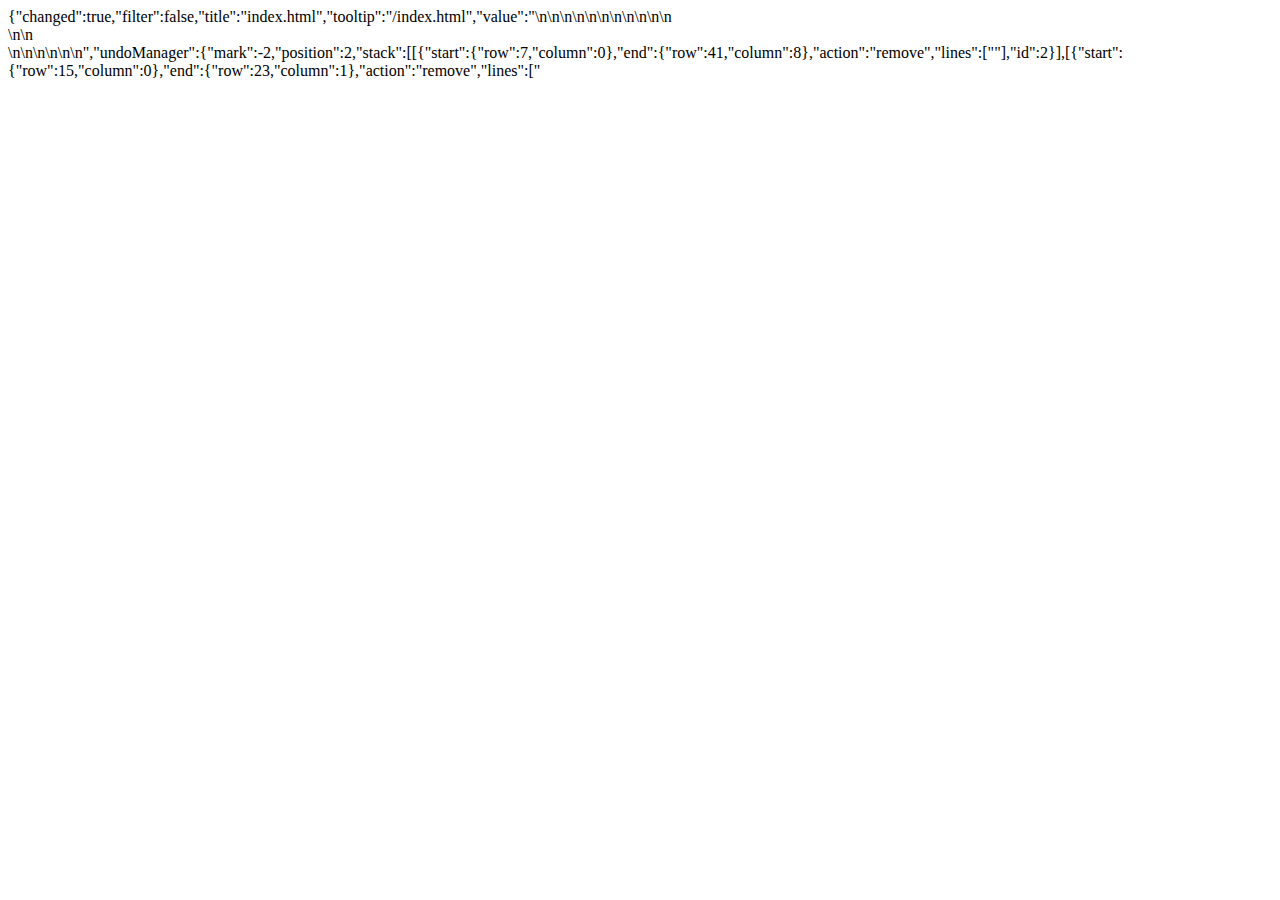
<file: .c9/metadata/workspace/index.html>
{"changed":true,"filter":false,"title":"index.html","tooltip":"/index.html","value":"<!DOCTYPE html>\n<!-- HTML5 Hello world by kirupa - http://www.kirupa.com/html5/getting_your_feet_wet_html5_pg1.htm -->\n<html lang=\"en-us\">\n\n<head>\n<meta charset=\"utf-8\">\n<title>Hello...</title>\n\n</head>\n\n<body>\n<div id=\"mainContent\">\n\n</div>\n\n</script>\n\n</body>\n</html>\n","undoManager":{"mark":-2,"position":2,"stack":[[{"start":{"row":7,"column":0},"end":{"row":41,"column":8},"action":"remove","lines":["<style type=\"text/css\">","#mainContent {","\tfont-family: Arial, Helvetica, sans-serif;","\tfont-size: xx-large;","\tfont-weight: bold;","\tbackground-color: #E3F0FB;","\tborder-radius: 4px;","\tpadding: 10px;","\ttext-align: center;","}",".buttonStyle {","\tborder-radius: 4px;","\tborder: thin solid #F0E020;","\tpadding: 5px;","\tbackground-color: #F8F094;","\tfont-family: \"Segoe UI\", Tahoma, Geneva, Verdana, sans-serif;","\tfont-weight: bold;","\tcolor: #663300;","\twidth: 75px;","}","",".buttonStyle:hover {","\tborder: thin solid #FFCC00;","\tbackground-color: #FCF9D6;","\tcolor: #996633;","\tcursor: pointer;","}",".buttonStyle:active {","\tborder: thin solid #99CC00;","\tbackground-color: #F5FFD2;","\tcolor: #669900;","\tcursor: pointer;","}","","</style>"],"id":2}],[{"start":{"row":15,"column":0},"end":{"row":23,"column":1},"action":"remove","lines":["<script> ","var myButton = document.getElementById(\"clickButton\");","var myText = document.getElementById(\"helloText\");","","myButton.addEventListener('click', doSomething, false)","","function doSomething() {","\tmyText.textContent = \"hello, world!\";","}"],"id":3}],[{"start":{"row":12,"column":0},"end":{"row":13,"column":62},"action":"remove","lines":["<p id=\"helloText\">?</p>","<button id=\"clickButton\" class=\"buttonStyle\">click me</button>"],"id":4}]]},"ace":{"folds":[],"scrolltop":0,"scrollleft":0,"selection":{"start":{"row":12,"column":0},"end":{"row":12,"column":0},"isBackwards":false},"options":{"guessTabSize":true,"useWrapMode":false,"wrapToView":true},"firstLineState":0},"timestamp":1482530219917}
</file>
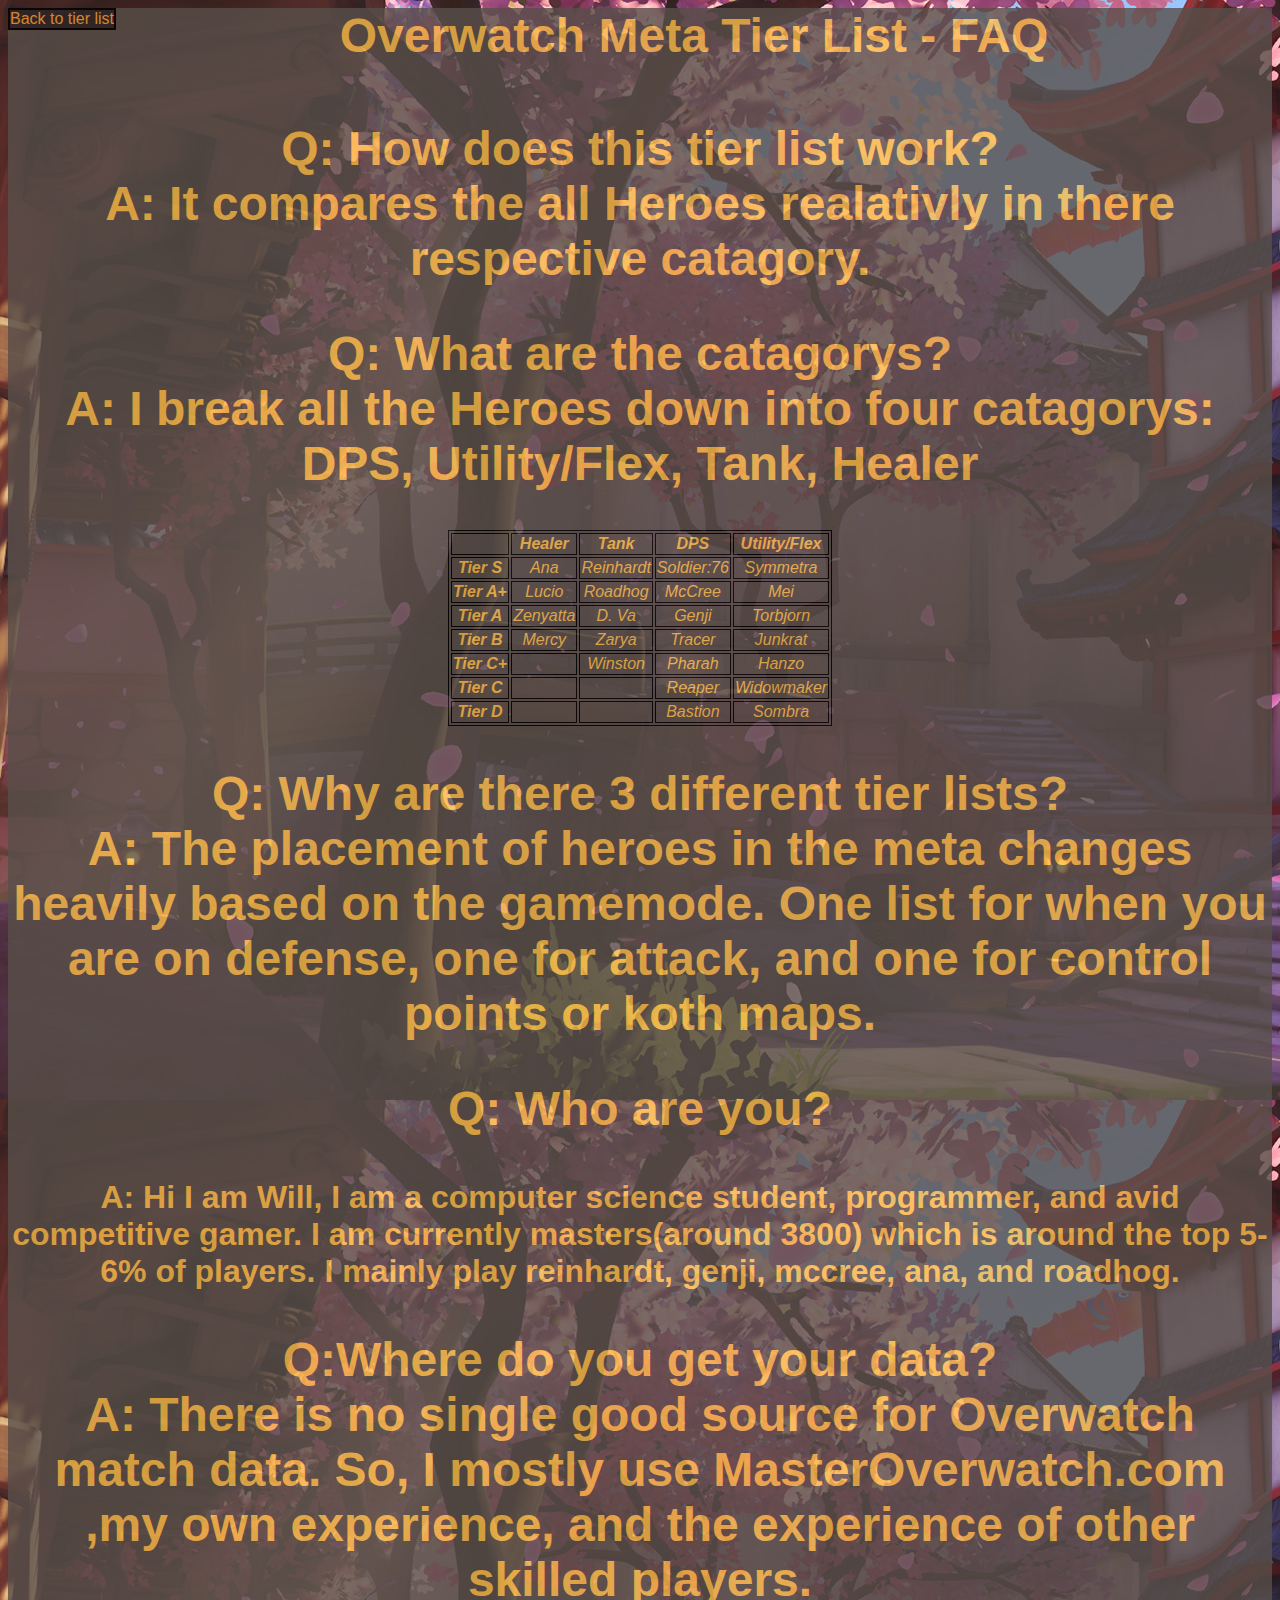
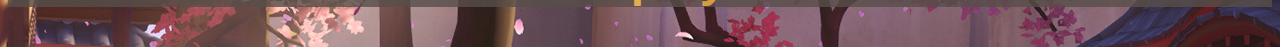
<file: index/FAQ.html>
<!DOCTYPE html>

<html lang="en-us">

    <head>
        <meta charset="utf-8">
        <link rel="stylesheet" href="style.css" type="text/css" />
        <link rel="icon" href="https://t7.rbxcdn.com/88ce445e0d7ea70d1e61df0976fd84fc" />
        <script src="https://ajax.googleapis.com/ajax/libs/jquery/3.1.1/jquery.min.js"></script>
        <title>Overwatch Tier List - FAQ</title>

    </head>
    <body>
        <div style="background-color:#584F4A;" class="content">
            <a href="index.html" style="float:left;border:2px solid black;background-color:#2F2526">Back to tier list</a>
        	<h1 style="margin:auto">Overwatch Meta Tier List - FAQ</h1>
				<br>
			
			<h2>
			    Q: How does this tier list work?<br>
			    <b>A: It compares the all Heroes realativly in there respective catagory.</b>
			</h2>
			<h2>
			    Q: What are the catagorys?<br>
			    <b>A: I break all the Heroes down into four catagorys: DPS, Utility/Flex, Tank, Healer</b>
			</h2>
			<table>
			    <tr><td></td><th>Healer</th><th>Tank</th><th>DPS</th><th>Utility/Flex</th></tr>
			    <tr><th>Tier S</th><td>Ana</td><td>Reinhardt</td><td>Soldier:76</td><td>Symmetra</td></tr>
			    <tr><th>Tier A+</th><td>Lucio</td><td>Roadhog</td><td>McCree</td><td>Mei</td></tr>
			     <tr><th>Tier A</th><td>Zenyatta</td><td>D. Va</td><td>Genji</td><td>Torbjorn</td></tr>
			     <tr><th>Tier B</th><td>Mercy</td><td>Zarya</td><td>Tracer</td><td>Junkrat</td></tr>
			    <tr><th>Tier C+</th><td></td><td>Winston</td><td>Pharah</td><td>Hanzo</td></tr>
			     <tr><th>Tier C</th><td></td><td></td><td>Reaper</td><td>Widowmaker</td></tr>
			     <tr><th>Tier D</th><td></td><td></td><td>Bastion</td><td>Sombra</td></tr>
			</table>
			<h2>
				Q: Why are there 3 different tier lists?<br>
				A: The placement of heroes in the meta changes heavily based on the gamemode. One list for when you are on defense, one for attack, and one for control points or koth maps. 
			</h2>
			<h2>
				Q: Who are you?<br>
			</h2>
			<h4>
				A: Hi I am Will, I am a computer science student, programmer, and avid competitive gamer.
				I am currently masters(around 3800) which is around the top 5-6% of players. 
				I mainly play reinhardt, genji, mccree, ana, and roadhog.
				
</h4>
			<h2>
				Q:Where do you get your data?<br>
				A: There is no single good source for Overwatch match data. So, I mostly use MasterOverwatch.com
				,my own experience, and the experience of other skilled players.
				
			</h2>
			
        </div>				
   </body>
</html>
</file>
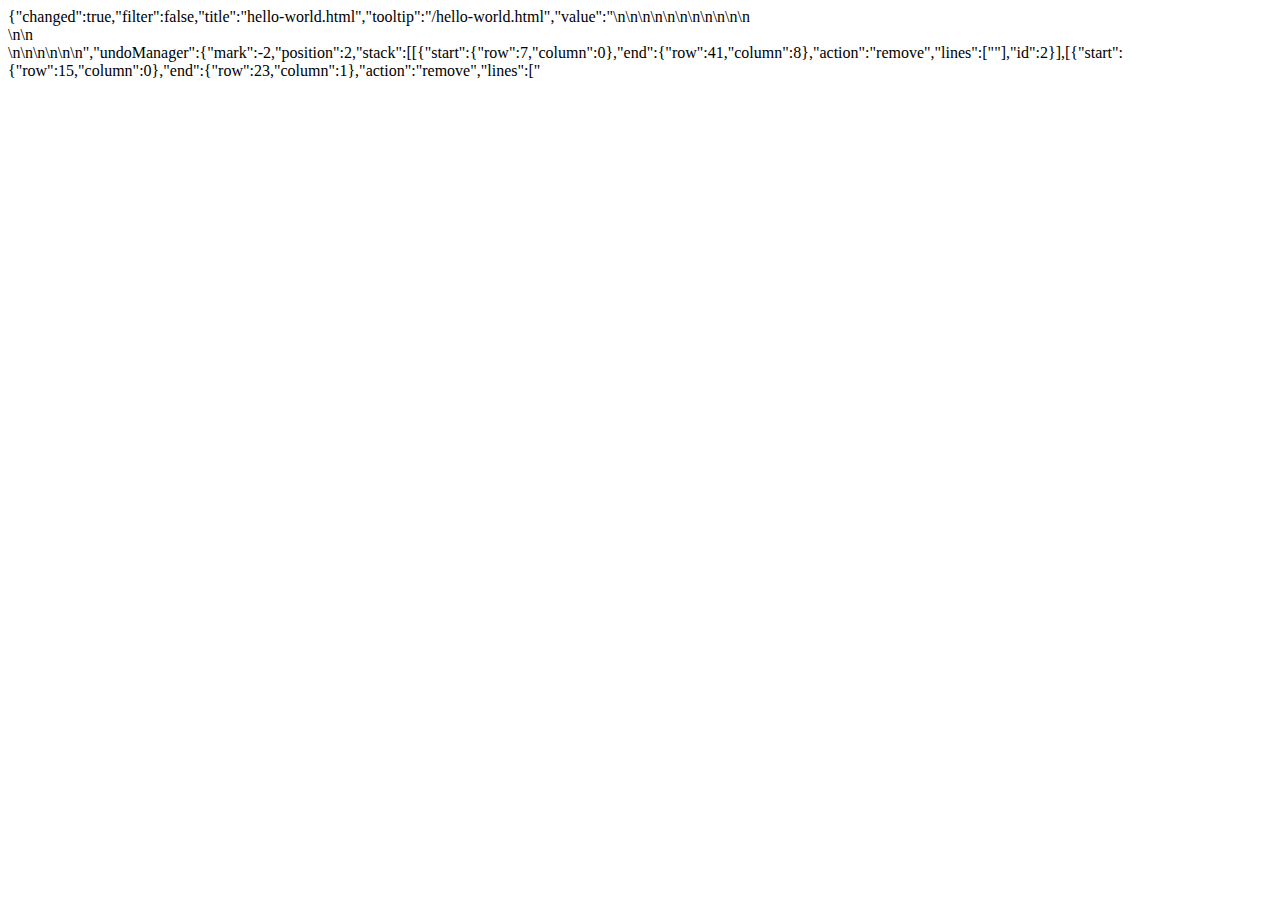
<file: .c9/metadata/workspace/hello-world.html>
{"changed":true,"filter":false,"title":"hello-world.html","tooltip":"/hello-world.html","value":"<!DOCTYPE html>\n<!-- HTML5 Hello world by kirupa - http://www.kirupa.com/html5/getting_your_feet_wet_html5_pg1.htm -->\n<html lang=\"en-us\">\n\n<head>\n<meta charset=\"utf-8\">\n<title>Hello...</title>\n\n</head>\n\n<body>\n<div id=\"mainContent\">\n\n</div>\n\n</script>\n\n</body>\n</html>\n","undoManager":{"mark":-2,"position":2,"stack":[[{"start":{"row":7,"column":0},"end":{"row":41,"column":8},"action":"remove","lines":["<style type=\"text/css\">","#mainContent {","\tfont-family: Arial, Helvetica, sans-serif;","\tfont-size: xx-large;","\tfont-weight: bold;","\tbackground-color: #E3F0FB;","\tborder-radius: 4px;","\tpadding: 10px;","\ttext-align: center;","}",".buttonStyle {","\tborder-radius: 4px;","\tborder: thin solid #F0E020;","\tpadding: 5px;","\tbackground-color: #F8F094;","\tfont-family: \"Segoe UI\", Tahoma, Geneva, Verdana, sans-serif;","\tfont-weight: bold;","\tcolor: #663300;","\twidth: 75px;","}","",".buttonStyle:hover {","\tborder: thin solid #FFCC00;","\tbackground-color: #FCF9D6;","\tcolor: #996633;","\tcursor: pointer;","}",".buttonStyle:active {","\tborder: thin solid #99CC00;","\tbackground-color: #F5FFD2;","\tcolor: #669900;","\tcursor: pointer;","}","","</style>"],"id":2}],[{"start":{"row":15,"column":0},"end":{"row":23,"column":1},"action":"remove","lines":["<script> ","var myButton = document.getElementById(\"clickButton\");","var myText = document.getElementById(\"helloText\");","","myButton.addEventListener('click', doSomething, false)","","function doSomething() {","\tmyText.textContent = \"hello, world!\";","}"],"id":3}],[{"start":{"row":12,"column":0},"end":{"row":13,"column":62},"action":"remove","lines":["<p id=\"helloText\">?</p>","<button id=\"clickButton\" class=\"buttonStyle\">click me</button>"],"id":4}]]},"ace":{"folds":[],"scrolltop":0,"scrollleft":0,"selection":{"start":{"row":12,"column":0},"end":{"row":12,"column":0},"isBackwards":false},"options":{"guessTabSize":true,"useWrapMode":false,"wrapToView":true},"firstLineState":0},"timestamp":1482530219917}
</file>
<file: index/style.css>
/* 
Colors
    dark: #060606
    lighter-dark: #2F2526
    mid: #584F4A
    orange: #FAA02E
    yellow: #FCBD49
*/
@font-face { font-family: "Overwatch"; src: url("http://us.battle.net/forums/static/fonts/bignoodletoo/bignoodletoo.woff") format('woff'); }
body{
    background: url('../imgs/background.jpg');
  
  z-index: 1;
  opacity: 0.8;
}
*{
    font-family: sans-serif,"Arial";
}
.header{
   
    border:5px #2F2526 solid;

    display:flex;
    flex-wrap:wrap;
    height:100px;
    align-items:center;
}
.tier{
    opacity: 1;
    display: flex;
    margin-left: auto;
    margin-right: auto;
    flex-wrap:wrap;
    flex-direction:column;
    justify-content: space-around;
    border:black solid 5px;
    margin-top:25px;
      margin-bottom:25px;
      padding-bottom: 30px;
       background-color:#060606;
}
.tier h1{
    text-decoration: underline;
}
.tier-box{
    display:flex;
    text-align: center;
    justify-content:space-between;
    flex-wrap:wrap;
}
 h1{
    text-align: center;
    font-size: 300%;
    color:#FCBD49;
    font-family: sans-serif, "Arial";
}
 h2{
    text-align: center;
    font-size: 300%;
    color:#FCBD49;
    font-family: sans-serif, "Arial";
}
 h3{
    text-align: center;
    font-size: 300%;
    color:#FCBD49;
    font-family: sans-serif, "Arial";
}
h4{
        text-align: center;
    font-size: 200%;
    color:#FCBD49;
    font-family: sans-serif, "Arial";
}
h5{
    font-style: oblique;
    color:#FCBD49;
}
.character{
    border:5px #FCBD49 solid;
    margin:5px auto;
}
nav{
    width:100%;
    text-align: center;
   
}
a{
     text-decoration: none;
     color:#FAA02E;
}
.header-item{
 
    border:3px orange solid;
    padding:2%;
	margin:auto;
    background-color: #584F4A;
    text-align: center;
}

.main{

    border:1px black solid;
}
img{
    width:100px;
    height:150px;
    padding:15%;
}
table{
    margin: auto;
    text-align: center;
    border:1px black solid;
}
tr,th,td{
    border:1px black solid;
    font-style: oblique;
    color:#FCBD49;
}
/*
Flip stuff
*/
.character-container {
	perspective: 1000px;
	border:2px black solid;
    margin:5px auto;
}
	/* flip the pane when hovered */
	.character-container:hover .flipper, .character-container.hover .flipper {
		transform: rotateY(180deg);
	
	}

.character-container, .character-front, .character-back {
	width: 180px;
	height: 250px;
}

/* flip speed goes here */
.flipper {
	transition: 0.6s;
	transform-style: preserve-3d;

	position: relative;
}

/* hide back of pane during swap */
.character-front, .character-back {
	backface-visibility: hidden;

	position: absolute;
	top: 0;
	left: 0;
}

/* front pane, placed above back */
.character-front {
	z-index: 2;
	/* for firefox 31 */
	transform: rotateY(0deg);
}

/* back, initially hidden pane */
.character-back {
	transform: rotateY(180deg);
}
#ana img{
    width:40%;
}
.Pro-Con-List{
 text-align: center;
color:#FAA02E;
 font-size: 16px;
}
b{
color:#FCBD49;

}
.footer{
	text-align:center;
	background-color:#060606;
	color:#FCBD49;
	padding:20px;
}
</file>
